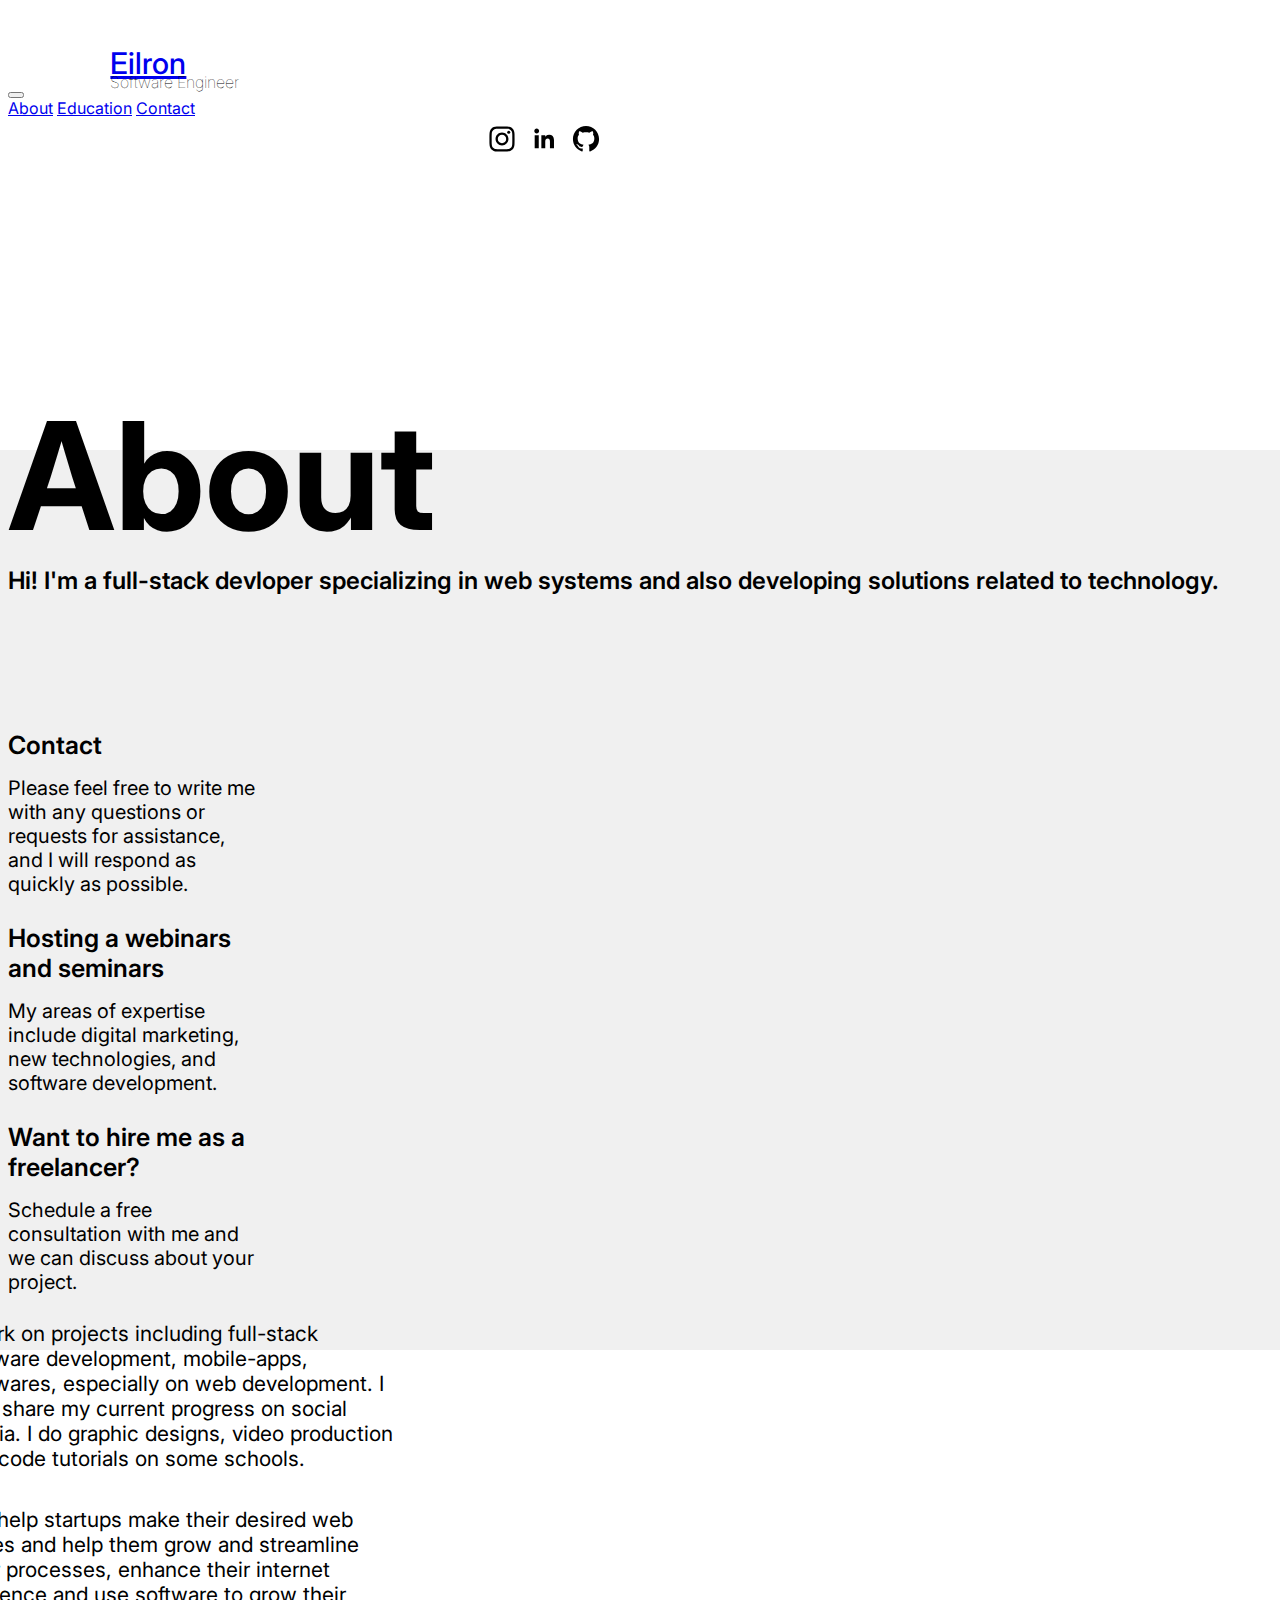
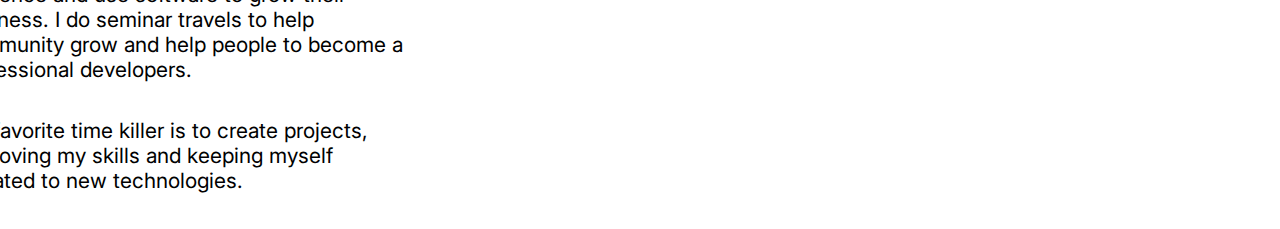
<file: about.html>
<html lang="en">
<head>
    <meta charset="UTF-8">
    <meta name="viewport" content="width=device-width, initial-scale=1.0">
    <title>Eilron - Software Engineer</title>
    <link rel="stylesheet" href="style.css">
    <link rel="stylesheet" href="https://cdn.jsdelivr.net/npm/bootstrap-icons@1.3.0/font/bootstrap-icons.css">
    <script src="script.js"></script>
    <script src="https://cdn.jsdelivr.net/npm/bootstrap@5.3.2/dist/js/bootstrap.bundle.min.js" integrity="sha384-C6RzsynM9kWDrMNeT87bh95OGNyZPhcTNXj1NW7RuBCsyN/o0jlpcV8Qyq46cDfL" crossorigin="anonymous"></script>
    <link href="https://cdn.jsdelivr.net/npm/bootstrap@5.3.2/dist/css/bootstrap.min.css" rel="stylesheet" integrity="sha384-T3c6CoIi6uLrA9TneNEoa7RxnatzjcDSCmG1MXxSR1GAsXEV/Dwwykc2MPK8M2HN" crossorigin="anonymous">
</head>
<body>
    <!-- Nav Section -->
    <nav class="navbar navbar-expand">
        <div class="container">
          <div class="brandtitle">
            <a class="navbar-brand homebtn" href="index.html">Eilron</a>
            <p class="title-role">Software Engineer</p>
          </div>
          <button class="navbar-toggler" type="button" data-bs-toggle="collapse" data-bs-target="#navbarNavAltMarkup" aria-controls="navbarNavAltMarkup" aria-expanded="false" aria-label="Toggle navigation">
            <span class="navbar-toggler-icon"></span>
          </button>
          <div class="collapse navbar-collapse justify-content-center " id="navbarNavAltMarkup">
            <div class="navbar-nav">
              <a class="nav-link active mx-2" href="about.html">About</a>
              <a class="nav-link active mx-2" href="educ.html">Education</a>
              <a class="nav-link active mx-2" href="contact.html">Contact</a>
            </div>
          </div>
          <!-- Social Media Icons by NiftyButtons https://niftybuttons.com -->
          <div class="socmedbtn" style="display: flex; flex-wrap:wrap; align-items: center; justify-content: center;">
            <a href="https://instagram.com/" target="_blank" rel="noopener noreferrer" style="text-decoration:none;border:0;width:36px;height:36px;padding:0;margin:3px;color:#000000;">
                <svg class="niftybutton-instagram" style="display:block;fill:currentColor" data-donate="true" data-tag="ins" data-name="Instagram" viewBox="0 0 512 512" preserveAspectRatio="xMidYMid meet">
                    <title>Instagram social icon</title>
                    <path d="M256 109.3c47.8 0 53.4 0.2 72.3 1 17.4 0.8 26.9 3.7 33.2 6.2 8.4 3.2 14.3 7.1 20.6 13.4 6.3 6.3 10.1 12.2 13.4 20.6 2.5 6.3 5.4 15.8 6.2 33.2 0.9 18.9 1 24.5 1 72.3s-0.2 53.4-1 72.3c-0.8 17.4-3.7 26.9-6.2 33.2 -3.2 8.4-7.1 14.3-13.4 20.6 -6.3 6.3-12.2 10.1-20.6 13.4 -6.3 2.5-15.8 5.4-33.2 6.2 -18.9 0.9-24.5 1-72.3 1s-53.4-0.2-72.3-1c-17.4-0.8-26.9-3.7-33.2-6.2 -8.4-3.2-14.3-7.1-20.6-13.4 -6.3-6.3-10.1-12.2-13.4-20.6 -2.5-6.3-5.4-15.8-6.2-33.2 -0.9-18.9-1-24.5-1-72.3s0.2-53.4 1-72.3c0.8-17.4 3.7-26.9 6.2-33.2 3.2-8.4 7.1-14.3 13.4-20.6 6.3-6.3 12.2-10.1 20.6-13.4 6.3-2.5 15.8-5.4 33.2-6.2C202.6 109.5 208.2 109.3 256 109.3M256 77.1c-48.6 0-54.7 0.2-73.8 1.1 -19 0.9-32.1 3.9-43.4 8.3 -11.8 4.6-21.7 10.7-31.7 20.6 -9.9 9.9-16.1 19.9-20.6 31.7 -4.4 11.4-7.4 24.4-8.3 43.4 -0.9 19.1-1.1 25.2-1.1 73.8 0 48.6 0.2 54.7 1.1 73.8 0.9 19 3.9 32.1 8.3 43.4 4.6 11.8 10.7 21.7 20.6 31.7 9.9 9.9 19.9 16.1 31.7 20.6 11.4 4.4 24.4 7.4 43.4 8.3 19.1 0.9 25.2 1.1 73.8 1.1s54.7-0.2 73.8-1.1c19-0.9 32.1-3.9 43.4-8.3 11.8-4.6 21.7-10.7 31.7-20.6 9.9-9.9 16.1-19.9 20.6-31.7 4.4-11.4 7.4-24.4 8.3-43.4 0.9-19.1 1.1-25.2 1.1-73.8s-0.2-54.7-1.1-73.8c-0.9-19-3.9-32.1-8.3-43.4 -4.6-11.8-10.7-21.7-20.6-31.7 -9.9-9.9-19.9-16.1-31.7-20.6 -11.4-4.4-24.4-7.4-43.4-8.3C310.7 77.3 304.6 77.1 256 77.1L256 77.1z"></path>
                    <path d="M256 164.1c-50.7 0-91.9 41.1-91.9 91.9s41.1 91.9 91.9 91.9 91.9-41.1 91.9-91.9S306.7 164.1 256 164.1zM256 315.6c-32.9 0-59.6-26.7-59.6-59.6s26.7-59.6 59.6-59.6 59.6 26.7 59.6 59.6S288.9 315.6 256 315.6z"></path>
                    <circle cx="351.5" cy="160.5" r="21.5"></circle>
            </svg>
            </a>
            <a href="https://www.linkedin.com/in/jwxfree/" target="_blank" rel="noopener noreferrer" style="text-decoration:none;border:0;width:36px;height:36px;padding:0;margin:3px;color:#000000;">
                <svg class="niftybutton-linkedin" style="display:block;fill:currentColor" data-donate="true" data-tag="lin" data-name="LinkedIn" viewBox="0 0 512 512" preserveAspectRatio="xMidYMid meet"><title>LinkedIn social icon</title>
                <path d="M186.4 142.4c0 19-15.3 34.5-34.2 34.5 -18.9 0-34.2-15.4-34.2-34.5 0-19 15.3-34.5 34.2-34.5C171.1 107.9 186.4 123.4 186.4 142.4zM181.4 201.3h-57.8V388.1h57.8V201.3zM273.8 201.3h-55.4V388.1h55.4c0 0 0-69.3 0-98 0-26.3 12.1-41.9 35.2-41.9 21.3 0 31.5 15 31.5 41.9 0 26.9 0 98 0 98h57.5c0 0 0-68.2 0-118.3 0-50-28.3-74.2-68-74.2 -39.6 0-56.3 30.9-56.3 30.9v-25.2H273.8z"></path>
                </svg>
            </a>
            <a href="https://github.com/jwxfree" target="_blank" rel="noopener noreferrer" style="text-decoration:none;border:0;width:36px;height:36px;padding:0;margin:3px;color:#000000;"><svg class="niftybutton-github" style="display:block;fill:currentColor" data-donate="true" data-tag="git" data-name="Github" viewBox="0 0 512 512" preserveAspectRatio="xMidYMid meet"><title>Github social icon</title>
            <path d="M256 70.7c-102.6 0-185.9 83.2-185.9 185.9 0 82.1 53.3 151.8 127.1 176.4 9.3 1.7 12.3-4 12.3-8.9V389.4c-51.7 11.3-62.5-21.9-62.5-21.9 -8.4-21.5-20.6-27.2-20.6-27.2 -16.9-11.5 1.3-11.3 1.3-11.3 18.7 1.3 28.5 19.2 28.5 19.2 16.6 28.4 43.5 20.2 54.1 15.4 1.7-12 6.5-20.2 11.8-24.9 -41.3-4.7-84.7-20.6-84.7-91.9 0-20.3 7.3-36.9 19.2-49.9 -1.9-4.7-8.3-23.6 1.8-49.2 0 0 15.6-5 51.1 19.1 14.8-4.1 30.7-6.2 46.5-6.3 15.8 0.1 31.7 2.1 46.6 6.3 35.5-24 51.1-19.1 51.1-19.1 10.1 25.6 3.8 44.5 1.8 49.2 11.9 13 19.1 29.6 19.1 49.9 0 71.4-43.5 87.1-84.9 91.7 6.7 5.8 12.8 17.1 12.8 34.4 0 24.9 0 44.9 0 51 0 4.9 3 10.7 12.4 8.9 73.8-24.6 127-94.3 127-176.4C441.9 153.9 358.6 70.7 256 70.7z"></path>
            </svg>
            </a>
            <!-- <i class="bi bi-brightness-high-fill" id="toggleDark"></i> -->
        </div>
        </div>
      </nav>


      <div class="container">
        <div class="row">
            <div class="col-12">
                <h1 class="T-about"> About</h1>
                <h2 class="S-about">
                    Hi! I'm a full-stack devloper specializing in web systems and 
                    also developing solutions related to technology.</h2>
            </div>
        </div>
        <div class="row">
            <div class="col-6">
                <p class="t-ab-left">
                    Contact
                </p>
                <p class="s-ab-left">
                    Please feel free to write me with any questions or requests for assistance, and I will respond as quickly as possible.
                </p>
                <p class="t-ab-left">
                    Hosting a webinars and seminars
                </p>
                <p class="s-ab-left">
                    My areas of expertise include digital marketing, new technologies, and software development.
                </p>
                <p class="t-ab-left">
                    Want to hire me as a freelancer?
                </p>
                <p class="s-ab-left">
                    Schedule a free consultation with me and we can discuss about your project.
                </p>

            </div>

            <div class="col-6">
                <p class="ab-right">
                    I work on projects including full-stack software development, mobile-apps, softwares, especially on web development.
                    I also share my current progress on social media. I do graphic designs, video production and code tutorials on some schools.

                </p>
                <p class="ab-right">
                    I've help startups make their desired web pages and help them grow and streamline their processes, enhance their internet presence and use software to grow their business.
                    I do seminar travels to help community grow and help people to become a professional developers. 
                </p>
                <p class="ab-right">
                    My favorite time killer is to create projects, improving my skills and keeping myself updated to new technologies.
                </p>
            </div>
        </div>
      </div>


      <div class="layer"></div>
      
    
</body>
</html>
</file>
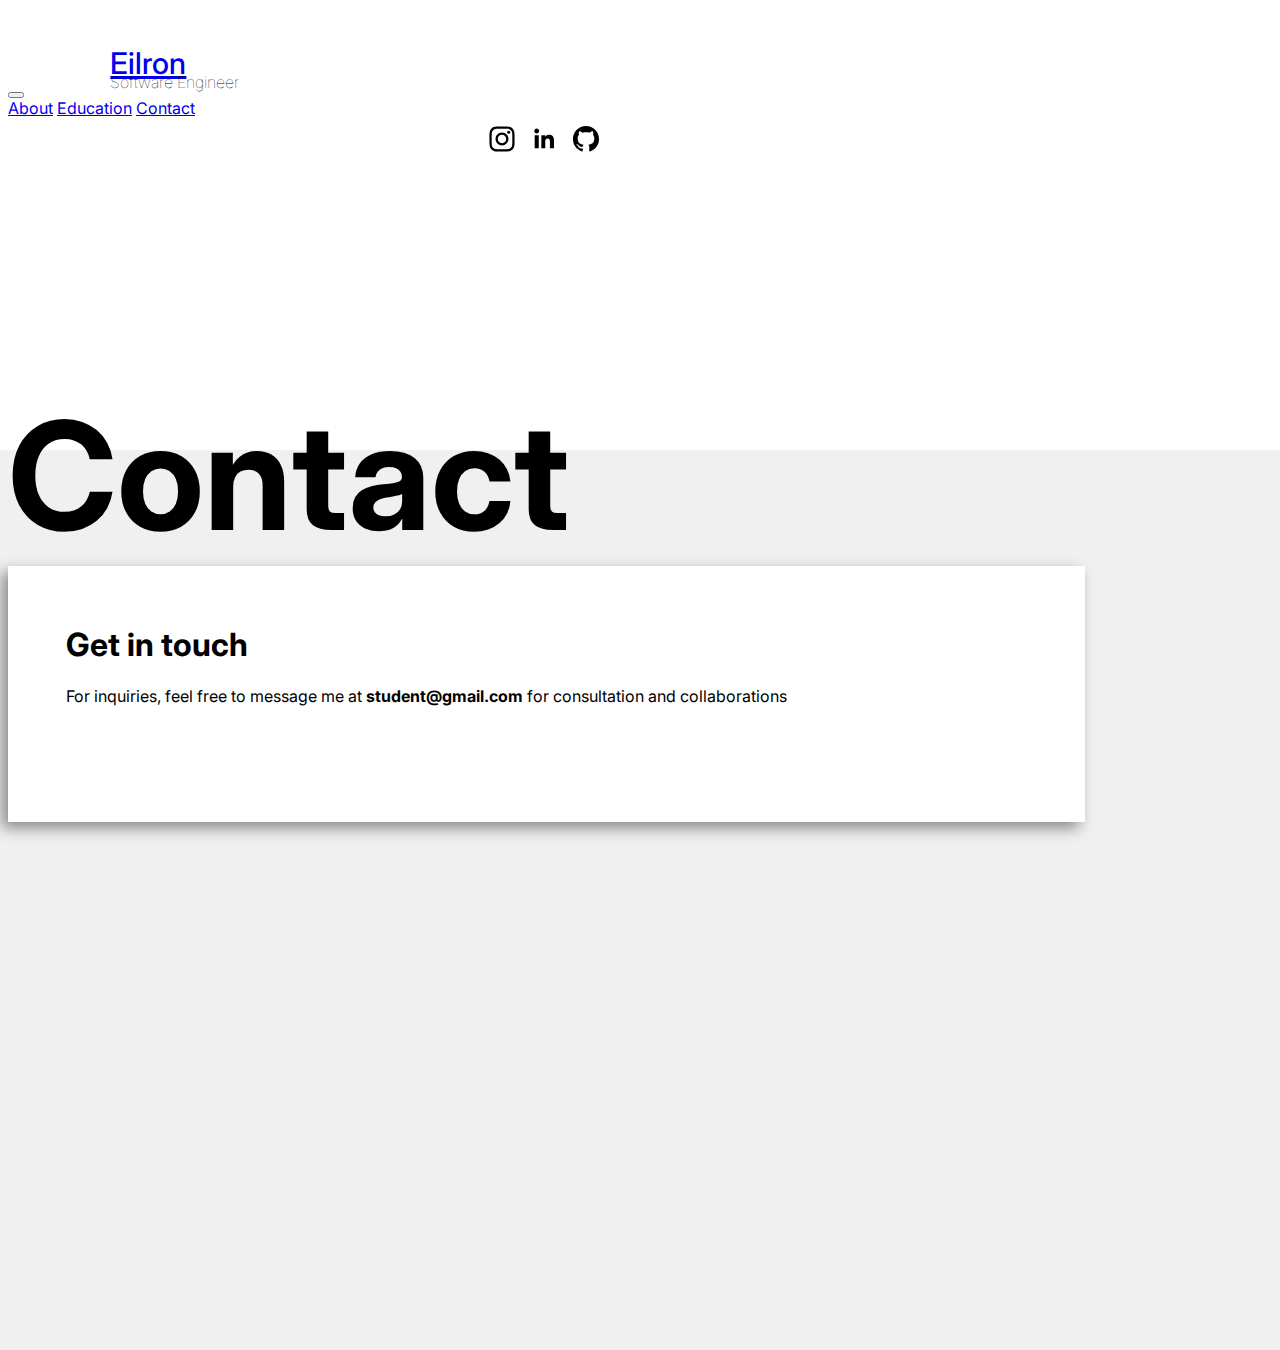
<file: contact.html>
<html lang="en">
<head>
    <meta charset="UTF-8">
    <meta name="viewport" content="width=device-width, initial-scale=1.0">
    <title>Eilron - Software Engineer</title>
    <link rel="stylesheet" href="style.css">
    <link rel="stylesheet" href="https://cdn.jsdelivr.net/npm/bootstrap-icons@1.3.0/font/bootstrap-icons.css">
    <script src="script.js"></script>
    <script src="https://cdn.jsdelivr.net/npm/bootstrap@5.3.2/dist/js/bootstrap.bundle.min.js" integrity="sha384-C6RzsynM9kWDrMNeT87bh95OGNyZPhcTNXj1NW7RuBCsyN/o0jlpcV8Qyq46cDfL" crossorigin="anonymous"></script>
    <link href="https://cdn.jsdelivr.net/npm/bootstrap@5.3.2/dist/css/bootstrap.min.css" rel="stylesheet" integrity="sha384-T3c6CoIi6uLrA9TneNEoa7RxnatzjcDSCmG1MXxSR1GAsXEV/Dwwykc2MPK8M2HN" crossorigin="anonymous">
</head>
<body>
    <!-- Nav Section -->
    <nav class="navbar navbar-expand">
        <div class="container">
          <div class="brandtitle">
            <a class="navbar-brand homebtn" href="index.html">Eilron</a>
            <p class="title-role">Software Engineer</p>
          </div>
          <button class="navbar-toggler" type="button" data-bs-toggle="collapse" data-bs-target="#navbarNavAltMarkup" aria-controls="navbarNavAltMarkup" aria-expanded="false" aria-label="Toggle navigation">
            <span class="navbar-toggler-icon"></span>
          </button>
          <div class="collapse navbar-collapse justify-content-center " id="navbarNavAltMarkup">
            <div class="navbar-nav">
              <a class="nav-link active mx-2" href="about.html">About</a>
              <a class="nav-link active mx-2" href="educ.html">Education</a>
              <a class="nav-link active mx-2" href="contact.html">Contact</a>
            </div>
          </div>
          <!-- Social Media Icons by NiftyButtons https://niftybuttons.com -->
          <div class="socmedbtn" style="display: flex; flex-wrap:wrap; align-items: center; justify-content: center;">
            <a href="https://instagram.com/" target="_blank" rel="noopener noreferrer" style="text-decoration:none;border:0;width:36px;height:36px;padding:0;margin:3px;color:#000000;">
                <svg class="niftybutton-instagram" style="display:block;fill:currentColor" data-donate="true" data-tag="ins" data-name="Instagram" viewBox="0 0 512 512" preserveAspectRatio="xMidYMid meet">
                    <title>Instagram social icon</title>
                    <path d="M256 109.3c47.8 0 53.4 0.2 72.3 1 17.4 0.8 26.9 3.7 33.2 6.2 8.4 3.2 14.3 7.1 20.6 13.4 6.3 6.3 10.1 12.2 13.4 20.6 2.5 6.3 5.4 15.8 6.2 33.2 0.9 18.9 1 24.5 1 72.3s-0.2 53.4-1 72.3c-0.8 17.4-3.7 26.9-6.2 33.2 -3.2 8.4-7.1 14.3-13.4 20.6 -6.3 6.3-12.2 10.1-20.6 13.4 -6.3 2.5-15.8 5.4-33.2 6.2 -18.9 0.9-24.5 1-72.3 1s-53.4-0.2-72.3-1c-17.4-0.8-26.9-3.7-33.2-6.2 -8.4-3.2-14.3-7.1-20.6-13.4 -6.3-6.3-10.1-12.2-13.4-20.6 -2.5-6.3-5.4-15.8-6.2-33.2 -0.9-18.9-1-24.5-1-72.3s0.2-53.4 1-72.3c0.8-17.4 3.7-26.9 6.2-33.2 3.2-8.4 7.1-14.3 13.4-20.6 6.3-6.3 12.2-10.1 20.6-13.4 6.3-2.5 15.8-5.4 33.2-6.2C202.6 109.5 208.2 109.3 256 109.3M256 77.1c-48.6 0-54.7 0.2-73.8 1.1 -19 0.9-32.1 3.9-43.4 8.3 -11.8 4.6-21.7 10.7-31.7 20.6 -9.9 9.9-16.1 19.9-20.6 31.7 -4.4 11.4-7.4 24.4-8.3 43.4 -0.9 19.1-1.1 25.2-1.1 73.8 0 48.6 0.2 54.7 1.1 73.8 0.9 19 3.9 32.1 8.3 43.4 4.6 11.8 10.7 21.7 20.6 31.7 9.9 9.9 19.9 16.1 31.7 20.6 11.4 4.4 24.4 7.4 43.4 8.3 19.1 0.9 25.2 1.1 73.8 1.1s54.7-0.2 73.8-1.1c19-0.9 32.1-3.9 43.4-8.3 11.8-4.6 21.7-10.7 31.7-20.6 9.9-9.9 16.1-19.9 20.6-31.7 4.4-11.4 7.4-24.4 8.3-43.4 0.9-19.1 1.1-25.2 1.1-73.8s-0.2-54.7-1.1-73.8c-0.9-19-3.9-32.1-8.3-43.4 -4.6-11.8-10.7-21.7-20.6-31.7 -9.9-9.9-19.9-16.1-31.7-20.6 -11.4-4.4-24.4-7.4-43.4-8.3C310.7 77.3 304.6 77.1 256 77.1L256 77.1z"></path>
                    <path d="M256 164.1c-50.7 0-91.9 41.1-91.9 91.9s41.1 91.9 91.9 91.9 91.9-41.1 91.9-91.9S306.7 164.1 256 164.1zM256 315.6c-32.9 0-59.6-26.7-59.6-59.6s26.7-59.6 59.6-59.6 59.6 26.7 59.6 59.6S288.9 315.6 256 315.6z"></path>
                    <circle cx="351.5" cy="160.5" r="21.5"></circle>
            </svg>
            </a>
            <a href="https://www.linkedin.com/in/jwxfree/" target="_blank" rel="noopener noreferrer" style="text-decoration:none;border:0;width:36px;height:36px;padding:0;margin:3px;color:#000000;">
                <svg class="niftybutton-linkedin" style="display:block;fill:currentColor" data-donate="true" data-tag="lin" data-name="LinkedIn" viewBox="0 0 512 512" preserveAspectRatio="xMidYMid meet"><title>LinkedIn social icon</title>
                <path d="M186.4 142.4c0 19-15.3 34.5-34.2 34.5 -18.9 0-34.2-15.4-34.2-34.5 0-19 15.3-34.5 34.2-34.5C171.1 107.9 186.4 123.4 186.4 142.4zM181.4 201.3h-57.8V388.1h57.8V201.3zM273.8 201.3h-55.4V388.1h55.4c0 0 0-69.3 0-98 0-26.3 12.1-41.9 35.2-41.9 21.3 0 31.5 15 31.5 41.9 0 26.9 0 98 0 98h57.5c0 0 0-68.2 0-118.3 0-50-28.3-74.2-68-74.2 -39.6 0-56.3 30.9-56.3 30.9v-25.2H273.8z"></path>
                </svg>
            </a>
            <a href="https://github.com/jwxfree" target="_blank" rel="noopener noreferrer" style="text-decoration:none;border:0;width:36px;height:36px;padding:0;margin:3px;color:#000000;"><svg class="niftybutton-github" style="display:block;fill:currentColor" data-donate="true" data-tag="git" data-name="Github" viewBox="0 0 512 512" preserveAspectRatio="xMidYMid meet"><title>Github social icon</title>
            <path d="M256 70.7c-102.6 0-185.9 83.2-185.9 185.9 0 82.1 53.3 151.8 127.1 176.4 9.3 1.7 12.3-4 12.3-8.9V389.4c-51.7 11.3-62.5-21.9-62.5-21.9 -8.4-21.5-20.6-27.2-20.6-27.2 -16.9-11.5 1.3-11.3 1.3-11.3 18.7 1.3 28.5 19.2 28.5 19.2 16.6 28.4 43.5 20.2 54.1 15.4 1.7-12 6.5-20.2 11.8-24.9 -41.3-4.7-84.7-20.6-84.7-91.9 0-20.3 7.3-36.9 19.2-49.9 -1.9-4.7-8.3-23.6 1.8-49.2 0 0 15.6-5 51.1 19.1 14.8-4.1 30.7-6.2 46.5-6.3 15.8 0.1 31.7 2.1 46.6 6.3 35.5-24 51.1-19.1 51.1-19.1 10.1 25.6 3.8 44.5 1.8 49.2 11.9 13 19.1 29.6 19.1 49.9 0 71.4-43.5 87.1-84.9 91.7 6.7 5.8 12.8 17.1 12.8 34.4 0 24.9 0 44.9 0 51 0 4.9 3 10.7 12.4 8.9 73.8-24.6 127-94.3 127-176.4C441.9 153.9 358.6 70.7 256 70.7z"></path>
            </svg>
            </a>
            <!-- <i class="bi bi-brightness-high-fill" id="toggleDark"></i> -->
        </div>
        </div>
      </nav>
      <div class="container">
        <h1 class="T-educ">Contact</h1>
        <div class="row">
          <div class="col-12 d-flex justify-content-center">
            <div class="ctbox">
              <h1 style="font-weight: 700;">Get in touch </h1>
              <p>For inquiries, feel free to message me at <span class="border-bottom" style="font-weight: bold;">student@gmail.com</span>
              for consultation and collaborations
              </p>
            </div>
          </div>
        </div>
        
      </div>

      


      <div class="layer"></div>
      
    
</body>
</html>
</file>
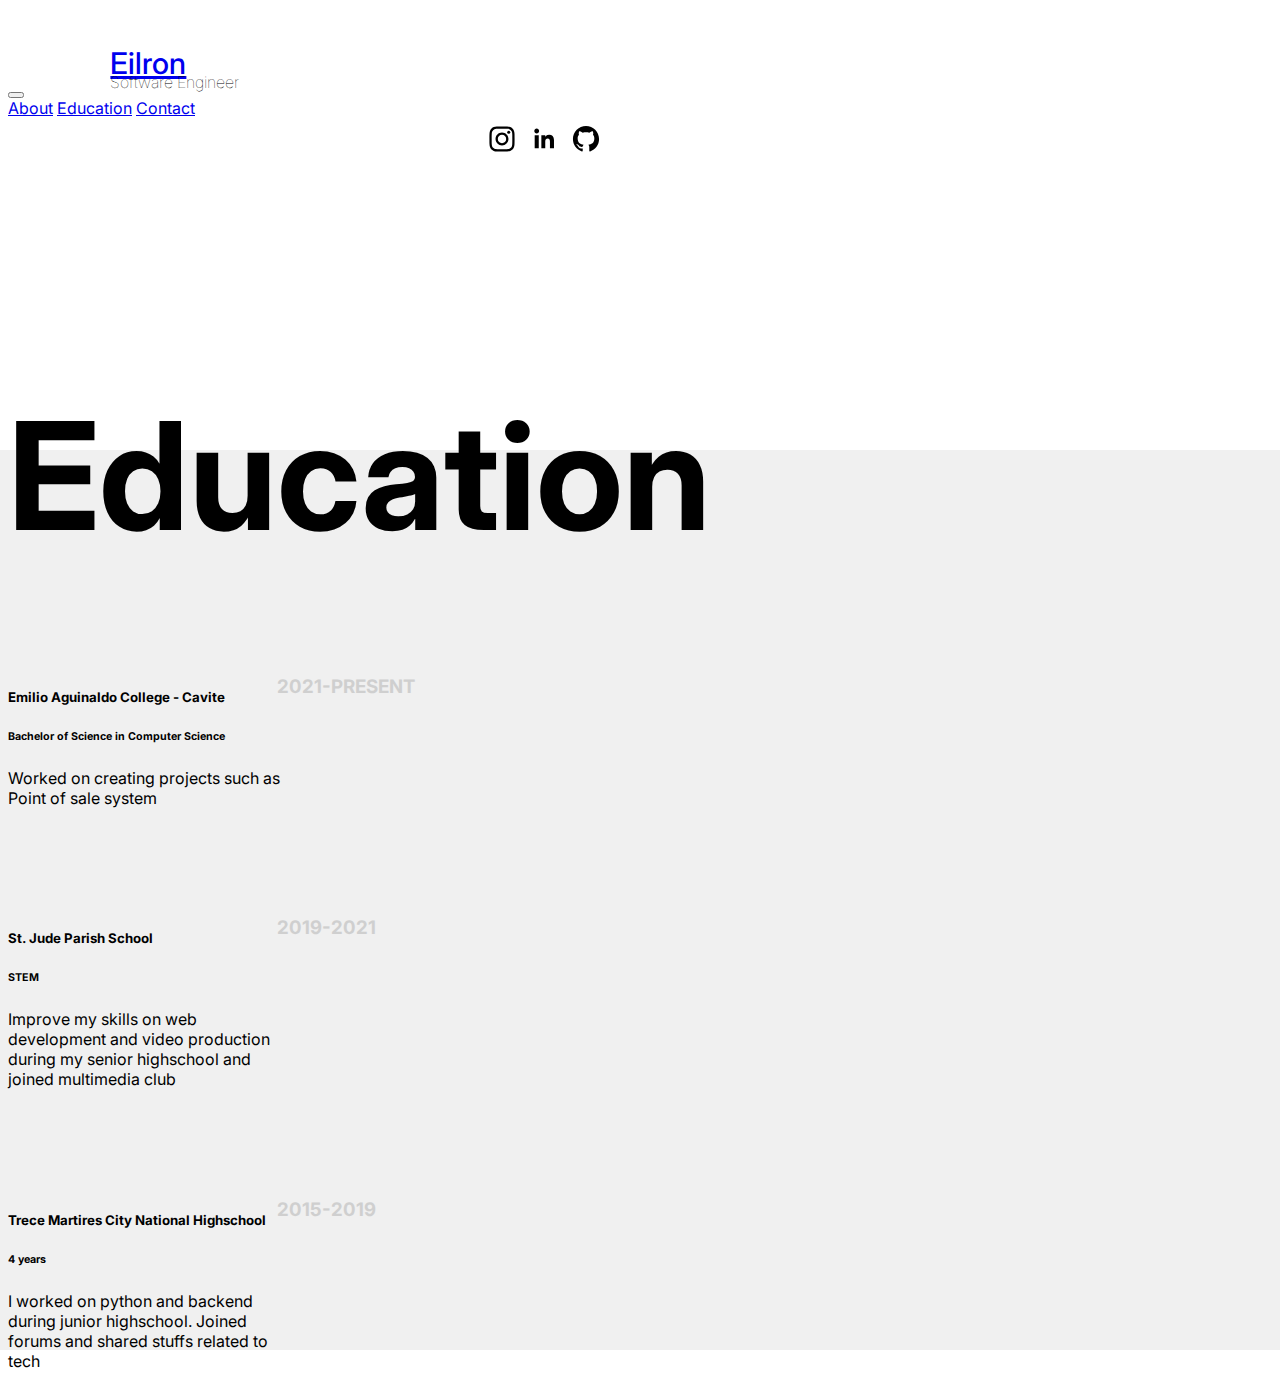
<file: educ.html>
<html lang="en">
<head>
    <meta charset="UTF-8">
    <meta name="viewport" content="width=device-width, initial-scale=1.0">
    <title>Eilron - Software Engineer</title>
    <link rel="stylesheet" href="style.css">
    <link rel="stylesheet" href="https://cdn.jsdelivr.net/npm/bootstrap-icons@1.3.0/font/bootstrap-icons.css">
    <script src="script.js"></script>
    <script src="https://cdn.jsdelivr.net/npm/bootstrap@5.3.2/dist/js/bootstrap.bundle.min.js" integrity="sha384-C6RzsynM9kWDrMNeT87bh95OGNyZPhcTNXj1NW7RuBCsyN/o0jlpcV8Qyq46cDfL" crossorigin="anonymous"></script>
    <link href="https://cdn.jsdelivr.net/npm/bootstrap@5.3.2/dist/css/bootstrap.min.css" rel="stylesheet" integrity="sha384-T3c6CoIi6uLrA9TneNEoa7RxnatzjcDSCmG1MXxSR1GAsXEV/Dwwykc2MPK8M2HN" crossorigin="anonymous">
</head>
<body>
    <!-- Nav Section -->
    <nav class="navbar navbar-expand">
        <div class="container">
          <div class="brandtitle">
            <a class="navbar-brand homebtn" href="index.html">Eilron</a>
            <p class="title-role">Software Engineer</p>
          </div>
          <button class="navbar-toggler" type="button" data-bs-toggle="collapse" data-bs-target="#navbarNavAltMarkup" aria-controls="navbarNavAltMarkup" aria-expanded="false" aria-label="Toggle navigation">
            <span class="navbar-toggler-icon"></span>
          </button>
          <div class="collapse navbar-collapse justify-content-center " id="navbarNavAltMarkup">
            <div class="navbar-nav">
              <a class="nav-link active mx-2" href="about.html">About</a>
              <a class="nav-link active mx-2" href="exp.html">Education</a>
              <a class="nav-link active mx-2" href="contact.html">Contact</a>
            </div>
          </div>
          <!-- Social Media Icons by NiftyButtons https://niftybuttons.com -->
          <div class="socmedbtn" style="display: flex; flex-wrap:wrap; align-items: center; justify-content: center;">
            <a href="https://instagram.com/" target="_blank" rel="noopener noreferrer" style="text-decoration:none;border:0;width:36px;height:36px;padding:0;margin:3px;color:#000000;">
                <svg class="niftybutton-instagram" style="display:block;fill:currentColor" data-donate="true" data-tag="ins" data-name="Instagram" viewBox="0 0 512 512" preserveAspectRatio="xMidYMid meet">
                    <title>Instagram social icon</title>
                    <path d="M256 109.3c47.8 0 53.4 0.2 72.3 1 17.4 0.8 26.9 3.7 33.2 6.2 8.4 3.2 14.3 7.1 20.6 13.4 6.3 6.3 10.1 12.2 13.4 20.6 2.5 6.3 5.4 15.8 6.2 33.2 0.9 18.9 1 24.5 1 72.3s-0.2 53.4-1 72.3c-0.8 17.4-3.7 26.9-6.2 33.2 -3.2 8.4-7.1 14.3-13.4 20.6 -6.3 6.3-12.2 10.1-20.6 13.4 -6.3 2.5-15.8 5.4-33.2 6.2 -18.9 0.9-24.5 1-72.3 1s-53.4-0.2-72.3-1c-17.4-0.8-26.9-3.7-33.2-6.2 -8.4-3.2-14.3-7.1-20.6-13.4 -6.3-6.3-10.1-12.2-13.4-20.6 -2.5-6.3-5.4-15.8-6.2-33.2 -0.9-18.9-1-24.5-1-72.3s0.2-53.4 1-72.3c0.8-17.4 3.7-26.9 6.2-33.2 3.2-8.4 7.1-14.3 13.4-20.6 6.3-6.3 12.2-10.1 20.6-13.4 6.3-2.5 15.8-5.4 33.2-6.2C202.6 109.5 208.2 109.3 256 109.3M256 77.1c-48.6 0-54.7 0.2-73.8 1.1 -19 0.9-32.1 3.9-43.4 8.3 -11.8 4.6-21.7 10.7-31.7 20.6 -9.9 9.9-16.1 19.9-20.6 31.7 -4.4 11.4-7.4 24.4-8.3 43.4 -0.9 19.1-1.1 25.2-1.1 73.8 0 48.6 0.2 54.7 1.1 73.8 0.9 19 3.9 32.1 8.3 43.4 4.6 11.8 10.7 21.7 20.6 31.7 9.9 9.9 19.9 16.1 31.7 20.6 11.4 4.4 24.4 7.4 43.4 8.3 19.1 0.9 25.2 1.1 73.8 1.1s54.7-0.2 73.8-1.1c19-0.9 32.1-3.9 43.4-8.3 11.8-4.6 21.7-10.7 31.7-20.6 9.9-9.9 16.1-19.9 20.6-31.7 4.4-11.4 7.4-24.4 8.3-43.4 0.9-19.1 1.1-25.2 1.1-73.8s-0.2-54.7-1.1-73.8c-0.9-19-3.9-32.1-8.3-43.4 -4.6-11.8-10.7-21.7-20.6-31.7 -9.9-9.9-19.9-16.1-31.7-20.6 -11.4-4.4-24.4-7.4-43.4-8.3C310.7 77.3 304.6 77.1 256 77.1L256 77.1z"></path>
                    <path d="M256 164.1c-50.7 0-91.9 41.1-91.9 91.9s41.1 91.9 91.9 91.9 91.9-41.1 91.9-91.9S306.7 164.1 256 164.1zM256 315.6c-32.9 0-59.6-26.7-59.6-59.6s26.7-59.6 59.6-59.6 59.6 26.7 59.6 59.6S288.9 315.6 256 315.6z"></path>
                    <circle cx="351.5" cy="160.5" r="21.5"></circle>
            </svg>
            </a>
            <a href="https://www.linkedin.com/in/jwxfree/" target="_blank" rel="noopener noreferrer" style="text-decoration:none;border:0;width:36px;height:36px;padding:0;margin:3px;color:#000000;">
                <svg class="niftybutton-linkedin" style="display:block;fill:currentColor" data-donate="true" data-tag="lin" data-name="LinkedIn" viewBox="0 0 512 512" preserveAspectRatio="xMidYMid meet"><title>LinkedIn social icon</title>
                <path d="M186.4 142.4c0 19-15.3 34.5-34.2 34.5 -18.9 0-34.2-15.4-34.2-34.5 0-19 15.3-34.5 34.2-34.5C171.1 107.9 186.4 123.4 186.4 142.4zM181.4 201.3h-57.8V388.1h57.8V201.3zM273.8 201.3h-55.4V388.1h55.4c0 0 0-69.3 0-98 0-26.3 12.1-41.9 35.2-41.9 21.3 0 31.5 15 31.5 41.9 0 26.9 0 98 0 98h57.5c0 0 0-68.2 0-118.3 0-50-28.3-74.2-68-74.2 -39.6 0-56.3 30.9-56.3 30.9v-25.2H273.8z"></path>
                </svg>
            </a>
            <a href="https://github.com/jwxfree" target="_blank" rel="noopener noreferrer" style="text-decoration:none;border:0;width:36px;height:36px;padding:0;margin:3px;color:#000000;"><svg class="niftybutton-github" style="display:block;fill:currentColor" data-donate="true" data-tag="git" data-name="Github" viewBox="0 0 512 512" preserveAspectRatio="xMidYMid meet"><title>Github social icon</title>
            <path d="M256 70.7c-102.6 0-185.9 83.2-185.9 185.9 0 82.1 53.3 151.8 127.1 176.4 9.3 1.7 12.3-4 12.3-8.9V389.4c-51.7 11.3-62.5-21.9-62.5-21.9 -8.4-21.5-20.6-27.2-20.6-27.2 -16.9-11.5 1.3-11.3 1.3-11.3 18.7 1.3 28.5 19.2 28.5 19.2 16.6 28.4 43.5 20.2 54.1 15.4 1.7-12 6.5-20.2 11.8-24.9 -41.3-4.7-84.7-20.6-84.7-91.9 0-20.3 7.3-36.9 19.2-49.9 -1.9-4.7-8.3-23.6 1.8-49.2 0 0 15.6-5 51.1 19.1 14.8-4.1 30.7-6.2 46.5-6.3 15.8 0.1 31.7 2.1 46.6 6.3 35.5-24 51.1-19.1 51.1-19.1 10.1 25.6 3.8 44.5 1.8 49.2 11.9 13 19.1 29.6 19.1 49.9 0 71.4-43.5 87.1-84.9 91.7 6.7 5.8 12.8 17.1 12.8 34.4 0 24.9 0 44.9 0 51 0 4.9 3 10.7 12.4 8.9 73.8-24.6 127-94.3 127-176.4C441.9 153.9 358.6 70.7 256 70.7z"></path>
            </svg>
            </a>
            <!-- <i class="bi bi-brightness-high-fill" id="toggleDark"></i> -->
        </div>
        </div>
      </nav>
      <div class="container">
        <h1 class="T-educ">Education</h1>
        <div class="row">
          <h3 class="educ-dates">2021-PRESENT</h3>
          <div class="col-12 d-flex justify-content-center">
            <div class="card educcard" style="width: 24vw;">
              <div class="card-body">
                <h5 class="card-title">Emilio Aguinaldo College - Cavite</h5>
                <h6 class="card-subtitle mb-2 text-body-secondary">Bachelor of Science in Computer Science</h6>
                <p class="card-text" style="width: 22vw;">Worked on creating projects such as Point of sale system</p>
              </div>
            </div>
          </div>
          <h3 class="educ-dates">2019-2021</h3>
          <div class="col-12 d-flex justify-content-center">
            <div class="card educcard" style="width: 24vw;">
              <div class="card-body">
                <h5 class="card-title">St. Jude Parish School</h5>
                <h6 class="card-subtitle mb-2 text-body-secondary">STEM</h6>
                <p class="card-text" style="width: 22vw;">Improve my skills on web development and video production during my senior highschool
                  and joined multimedia club
                </p>
              </div>
            </div>
          </div>
          <h3 class="educ-dates">2015-2019</h3>
          <div class="col-12 d-flex justify-content-center">
            <div class="card educcard" style="width: 24vw;">
              <div class="card-body">
                <h5 class="card-title">Trece Martires City National Highschool</h5>
                <h6 class="card-subtitle mb-2 text-body-secondary">4 years</h6>
                <p class="card-text" style="width: 22vw;">I worked on python and backend during junior highschool. Joined forums and shared stuffs related to tech
                </p>
              </div>
            </div>
          </div>






        </div>
      </div>

      


      <div class="layer"></div>
      
    
</body>
</html>
</file>
<file: style.css>
@import url('https://fonts.googleapis.com/css2?family=Bebas+Neue&family=Cinzel&family=Inter:wght@100;200;300;400;600;700;800;900&family=Mr+Dafoe&display=swap');

@media screen and (min-width: 720px){
body{
    font-family: Inter, sans-serif;
    color: black !important;
    
    
}
.navbar{
    margin: 5vh 0 0 0;
}
/* i{
    font-size: 23;
    margin: 0 0 0 2vw;
    cursor: pointer;
    
} */
.brandtitle{
    margin: 0 0 0 8vw;
}
.socmedbtn{
    margin: 0 15vw 0 0;
}
.title-role{
    font-weight: 100;
    margin: -1vh 0 0 0;
}
.homebtn{
    font-size: 30 !important;
    font-weight: 500 !important;
}
#mypic{
    margin: 15vh 0 0 0;
    height: 50vh;
    width: auto;
    border-radius: 20px;
    box-shadow: -8px 6px 16px -5px rgba(0,0,0,0.23);
    -webkit-box-shadow: -8px 6px 16px -5px rgba(0,0,0,0.23);
    -moz-box-shadow: -8px 6px 16px -5px rgba(0,0,0,0.23);
}

.jobroles{
    margin: 27vh 0 0 0;
    
}
.Rdesc{
    font-size: 50;
}
.subRdesc{
    font-size: 35;
    margin: -1vh 0 0 0;
}
.desc{
    font-size: 20;
    margin: 2vh 0 0 0;
    color: white;
}
.subrole{
    font-weight: 200;
}

/* ABOUT HTML */
.T-about{
    margin: 25vh 0 0 0;
    font-size: 150;
    font-weight: 700;
}
.S-about{
    font-weight: 600;
    margin: 0 0 15vh 0;
}
/* leftsector */
.t-ab-left{
    width: 20vw;
    font-size: 25;
    font-weight: 600;
}
.s-ab-left{
    margin: -1vh 0 3vh 0;
    width: 20vw;
    font-size: 20;
    font-weight: 400;
}
/* rightsector */
.ab-right{
    font-size: 21;
    width: 35vw;
    margin: 0 0 4vh -4vw;
}

/* Education sector */
.T-educ{
    margin: 25vh 0 0 0;
    font-size: 150;
    font-weight: 700;
}
.educcard{
    margin: 9vh 0 0 0;

}
.educ-dates{
   position: relative;
   inset: 10vh 0 0 21vw;
   font-weight: 700;
   color: rgb(207, 207, 207);
}
/* Contact Sector */
.ctbox{
    height: 20vh;
    width: 75vw;
    padding: 2vh 3vw 2vh 3vw;
    border: 20px solid white;
    background-color: white;
    box-shadow: -6px 6px 14px 0px rgba(0,0,0,0.43);
    -webkit-box-shadow: -6px 6px 14px 0px rgba(0,0,0,0.43);
    -moz-box-shadow: -6px 6px 14px 0px rgba(0,0,0,0.43);
}


.layer{
    position: absolute;
    inset: 50vh 0 0 0;
    width: 100%;
    height: 100%;
    background-color: rgb(240, 240, 240); /* Replace with your desired color */
    z-index: -1;
}
.layermain{
    position: absolute;
    inset: 50vh 0 0 0;
    width: 100%;
    height: 100%;
    background-color: rgb(0, 0, 0); /* Replace with your desired color */
    z-index: -1;

}
}
</file>
